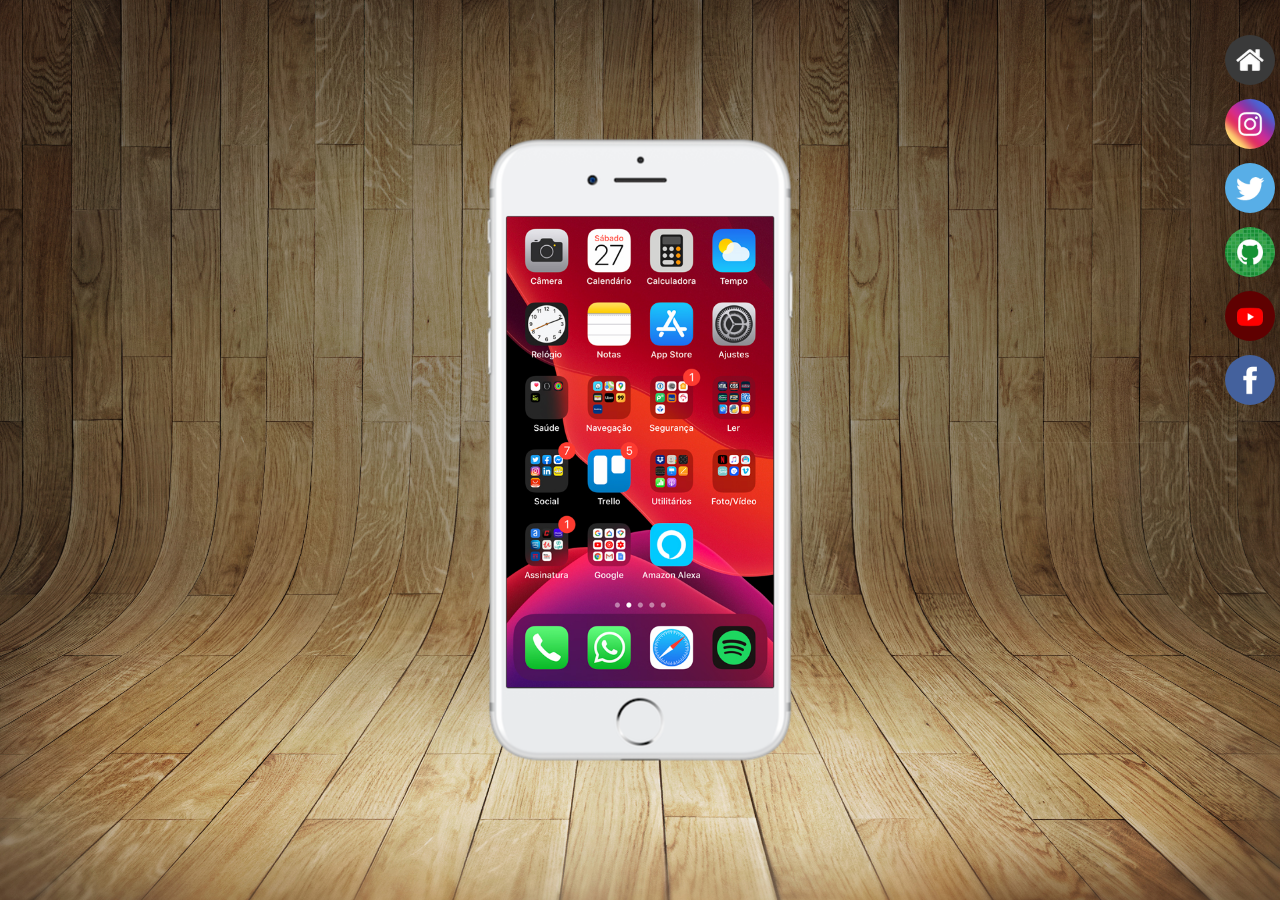
<file: index.html>
<!DOCTYPE html>
<html lang="en">
<head>
    <meta charset="UTF-8">
    <meta name="viewport" content="width=device-width, initial-scale=1.0">
    <title>Midias Sociais</title>
    <link rel="shortcut icon" href="imagens/favicon.ico" type="image/x-icon">
    <link rel="stylesheet" href="estilos/style.css">
</head>
<body>
    <main>
        <section id="phone">
            <iframe src="home.html" name="tela" class="tela" frameborder="0"></iframe>
        </section>
        <section id="redes-sociais">
            <a href="#"><img src="imagens/logo-home.jpg" alt="home"></a>
            <a href="#"><img src="imagens/logo-instagram.jpg" alt="instagram"></a>
            <a href="#"><img src="imagens/logo-twitter.jpg" alt="twitter"></a>
            <a href="#"><img src="imagens/logo-github.jpg" alt="github"></a>
            <a href="#"><img src="imagens/logo-youtube.jpg" alt="YouTube"></a>
            <a href="#"><img src="imagens/logo-facebook.jpg" alt="facebook"></a>
        </section>
    </main>
</body>
</html>
</file>
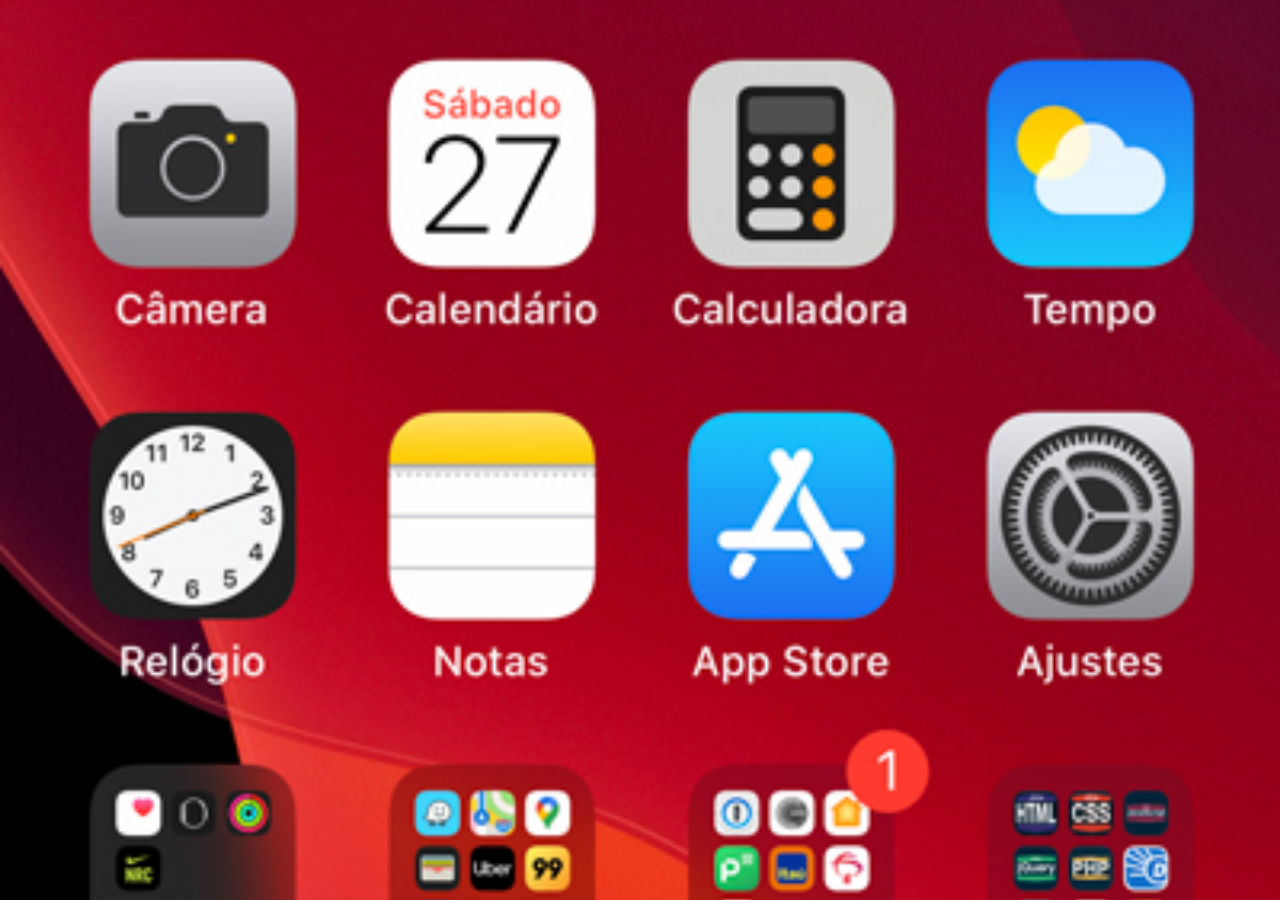
<file: home.html>
<!DOCTYPE html>
<html lang="en">
<head>
    <meta charset="UTF-8">
    <meta name="viewport" content="width=device-width, initial-scale=1.0">
    <title>Frame Iphone</title>
    <style>
        * {
            margin: 0px;
            padding: 0px;
        }
        body {
            background: black url('imagens/tela-home.jpg') no-repeat top center;
            background-size: cover;
            width: 100vw;
            height: 100vh;
        }

    </style>
</head>
<body>

</body>
</html>
</file>
<file: estilos/style.css>
@charset "UTF-8";

* {
    margin: 0px;
    padding: 0px;
}

html, body {
    background-color: black;   
    height: 100vh;
    width: 100vw;
    
}

main {
    background-color: green;
    height: 100vh;
    position: relative;
    background: url('../imagens/fundo-madeira.jpg') no-repeat;
    background-size: cover;
}

section#phone {   
    position: absolute;
    top: 50%;
    left: 50%;
    transform: translate(-50%, -50%);
    background: url('../imagens/frame-iphone.png') no-repeat;
    width: 311px;
    height: 627px;
    
}

iframe.tela {
    position: relative;
    top: 80px;
    left: 22px;
    width: 267px;
    height: 471px;
}

#redes-sociais {
    display: flex;
    flex-direction: column;
    align-items: end;
    padding-top: 30px;   
}

#redes-sociais img {
    margin: 5px;
    width: 50px;
    border-radius: 50%;
}

#redes-sociais img:hover {
    border: 2px solid rgba(255, 255, 255, 0.658);
    box-sizing: border-box;
}
</file>
